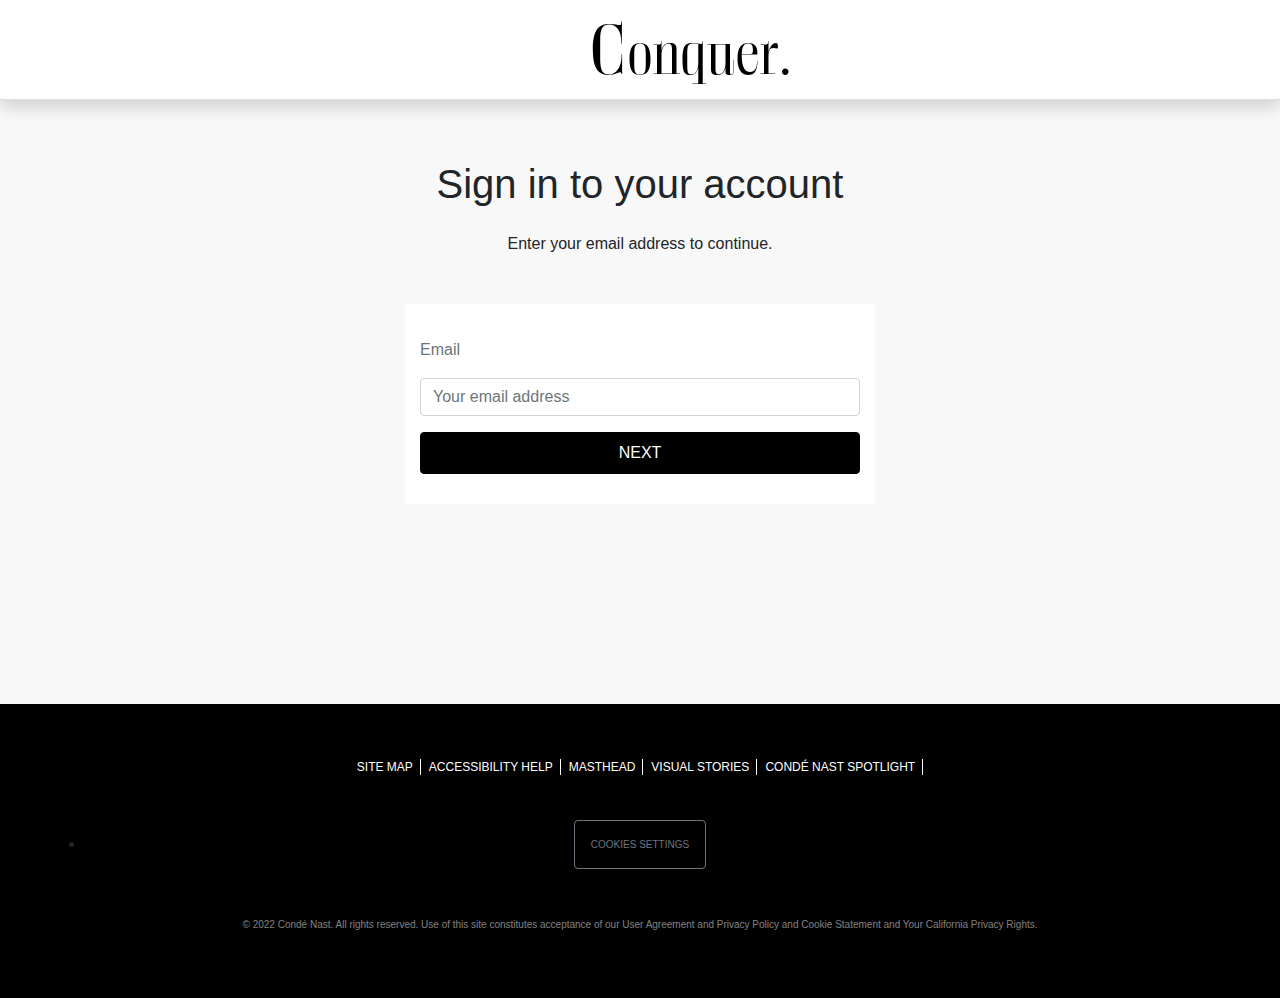
<file: sign-in.html>
<!DOCTYPE html>
<html lang="en">
<head>
    <meta charset="UTF-8">
    <meta http-equiv="X-UA-Compatible" content="IE=edge">
    <meta name="viewport" content="width=device-width, initial-scale=1.0">
    <title>CONQUER MAGAZINE</title>
    <link rel="stylesheet" href="css/main.css">
    <link rel="stylesheet" href="js/main.js">
    <link rel="stylesheet" href="css/bootstrap.css">
    <link rel="stylesheet" href="css/all.min.css">
</head>
<body>
    <header class="shadow bg-white rounded">
        <div class="header border-bottom">
            <div class="logo">
                <a href="index.html" class="">
                    <h1 class="logo-type"><span class="logo-first-letter">C</span>onquer.</h1>
                </a>
            </div>
        </div>
    </header> 

    <main class=" margin-top-2 bg-main bg-height">
        <div class="sign-in-box container">
            <h1 class="text-center">Sign in to your account</h1>
            <p class="mt-3 mb-5 text-center">Enter your email address to continue.</p>
            <form>
                <div class="sign-in-form">
                    <label for="email" class="form-text text-muted">Email</label>
                    <input type="email" placeholder="Your email address" class="form-control my-3" id="email">
                    <small id="result" class="form-text text-muted"></small>
                    <button type="submit" class="btn btn-dark w-100 py-2">NEXT</button>
                </div>
            </form>
        </div>
    </main>

    <footer class="footer">
        <div class="container">
            <ul class="vertical-box justify-content-center">
                <li><a href="" class="vertical-line pr-2">SITE MAP</a></li>
                <li><a href="" class="vertical-line px-2">ACCESSIBILITY HELP</a></li>
                <li><a href="" class="vertical-line px-2">MASTHEAD</a></li>
                <li><a href="" class="vertical-line px-2">VISUAL STORIES</a></li>
                <li><a href="" class="vertical-line px-2">CONDÉ NAST SPOTLIGHT</a></li>
            </ul>
            <li class="text-center"><a href="" class="btn btn-outline-secondary px-3 py-3 btn-cookies-settings">COOKIES
                    SETTINGS</a></li>
            <div class="copy-right text-center mt-5">
                <p class="text-white-50">© 2022 Condé Nast. All rights reserved. Use of this site constitutes acceptance of
                    our User Agreement and Privacy Policy and Cookie Statement and Your California Privacy Rights.</p>
            </div>
        </div>
    
    </footer>

    


<script src="js/bootstrap.min.js"></script>
<script src="js/bootstrap.bundle.min.js"></script>
<script src="js/main.js"></script>
<script src="js/all.min.js"></script>
</body>
</html>
</file>
<file: css/main.css>
/* setting-fonts */
@font-face {
    font-family: Weird-Serif;
    src: url("../font/Weird_Serif_0.1_font/Weird\ Serif\ v0.1\ Demo\ -\ Regular.otf");
}
/* setting-fonts */

*{
    padding: 0;
    margin: 0;
    box-sizing: border-box;
}
ul{
    list-style: none;
}


/* header */
header{
    position: fixed;
    top: 0;
    left: 0;
    right: 0;
    z-index: 1000;
    background-color: #fff;
}
.header{
    height: 100px;
    position: relative;
}

.logo{
    position: absolute;
    top: 50%;
    left: 50%;
    transform: translate(-25%,-50%);
}
.subscribe{
    position: absolute;
    top: 50%;
    transform: translateY(-50%);
    right: 0%;
}
.logo-type{
    font-family: Weird-Serif;
    font-size: 50px;
    font-weight: normal;
    color: #000;
}
.logo-first-letter{
    font-size: 70px;
}
.btn-header{
    line-height: 100px;
}
.text-black{
    color: #000 !important;
}
#nav-scroll{
    transition: top 0.5s ease-in-out;
}

@media only screen and (max-width: 600px){
    .btn-header{
        display: none !important;
    }
}
/* header */
/* sign-in-form */
.bg-height{
    padding-bottom: 200px;
}
.sign-in-box{
    height: auto;
    width: 500px !important;
    display: flex;
    flex-direction: column;
    justify-content: center;
    padding: 60px 160px 0;
}
.sign-in-form{
    background-color: #fff;
    padding: 30px 15px;
}
/* sign-in-form */
/* main */
.bg-main{
    background-color: #f8f8f8;
}
.margin-top{
    margin-top: 150px;
}
.margin-top-2{
    margin-top: 100px;
}
    /* end of section 1 */
.hot-issue-title{
    font-size: 50px;
    font-family: Weird-Serif; 
}
    /* end of section 2 */
    .section4-title{
        font-size: 36px;
        font-family: Weird-Serif;
        text-align: center;
    }
    /* end of section 4 */
    .section6-title{
        font-family: Weird-Serif;
        text-align: center;

    }
    /* end of section 6 */
/* main */


/* footer */
.vertical-box{
    height: 50px;
    display: flex;
}
.vertical-box .vertical-line{
    margin: auto;
    position: relative;
    font-size: 12px !important;
    color: #fff !important;
}
.vertical-box .vertical-line::after{
    position: absolute;
    right: 0;
    content: "";
    border-left: 1px solid #fff;
    height: 16px;
    top: 50%;
    transform: translateY(-50%);
}
.btn-cookies-settings{
    font-size: 10px !important;
}
.footer-dropdown{
    padding: 6px 4px !important;
}
@media only screen and (max-width: 992px){
    .vertical-box .vertical-line::after{
        display: none !important;
    }
}
.copy-right{
    font-size: 10px;
}
.footer{
    padding: 50px 0;
    background-color: #000;
}
.logo-small{
    font-family: Weird-Serif;
    font-size: 30px;
    font-weight: normal;
    color: #000;
}
.logo-small-letter{
    font-size: 40px;
}
/* footer */

/* fashion site */
.fashion-title{
    font-family: Weird-Serif;
    font-size: 80px;
    font-weight: normal;
    color: #000;
    padding: 68px 0;
    text-align: center;
}
/* fashion site */
.date{
    font-size: 12px;
}
</file>
